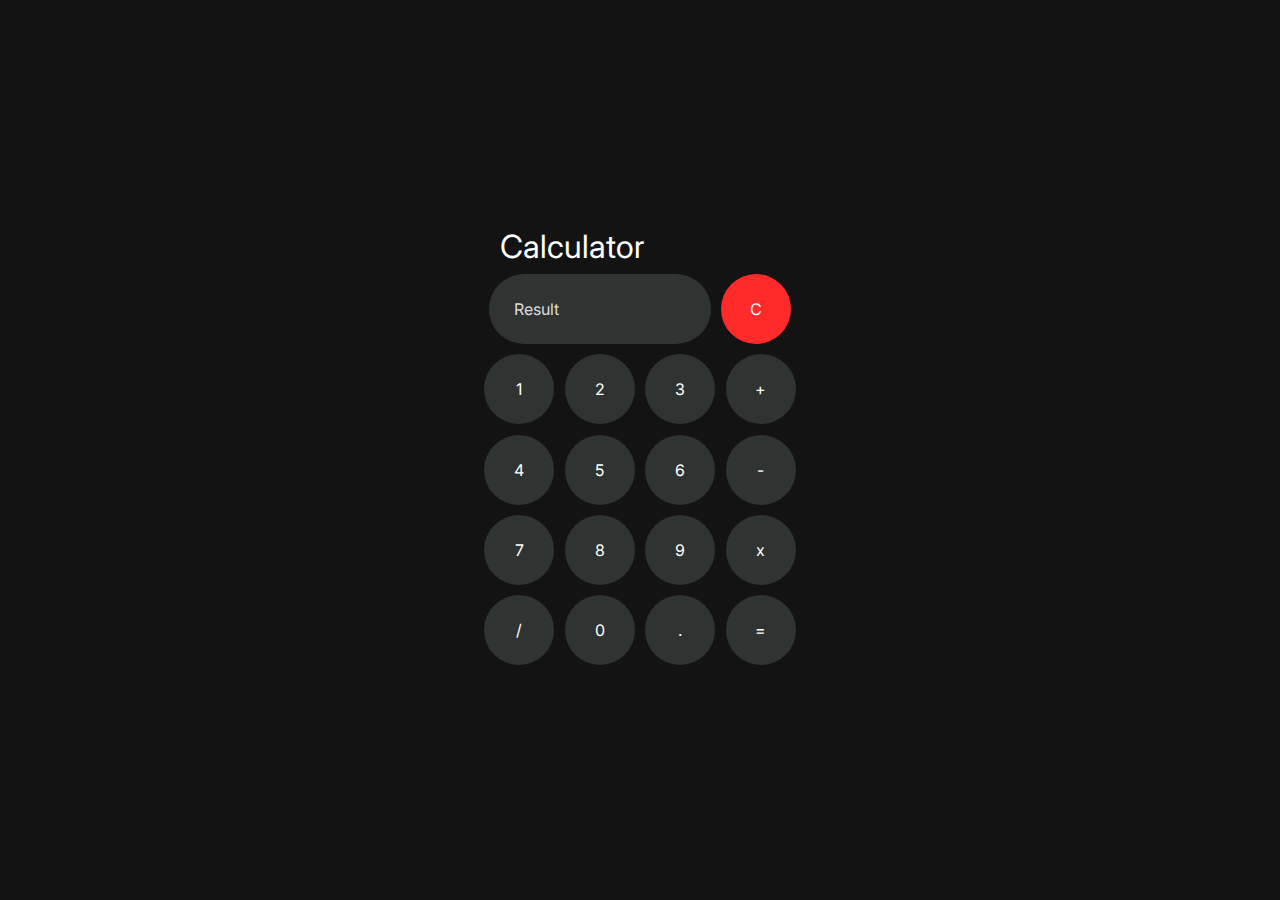
<file: FS Projects/calculator/index.html>
<!DOCTYPE html>
<html lang="en">

<head>
  <meta charset="utf-8" />
  <meta http-equiv="X-UA-Compatible" content="IE=edge" />
  <title>Calculator</title>
  <meta name="description" content="Simple Calculator With Dark Mode." />
  <meta name="viewport" content="width=device-width, initial-scale=1" />
  <link rel="icon" type="image/x-icon" href="assets/calculator.ico">
  <link rel="stylesheet" href="styles/dark.css" id="theme" />
  <link rel="preconnect" href="https://fonts.googleapis.com">
  <link rel="preconnect" href="https://fonts.gstatic.com" crossorigin>
  <link href="https://fonts.googleapis.com/css2?family=Inter:wght@300;400&display=swap" rel="stylesheet">
</head>

<body>
  <div class="wrapper">
    <div class="container">
      <div class="header-container">
        
        <h1 id="toast">Calculator</h1>
        
      </div>
      <div class="first-row">
        <input type="text" name="result" id="result" placeholder="Result" readonly />
        <input type="button" value="C" onclick="result.value=''" id="clear-button" />
      </div>
      <div class="second-row">
        <input type="button" value="1" onclick="liveScreen(1)" />
        <input type="button" value="2" onclick="liveScreen(2)" />
        <input type="button" value="3" onclick="liveScreen(3)" />
        <input type="button" value="+" onclick="liveScreen('+')" />
      </div>
      <div class="third-row">
        <input type="button" value="4" onclick=" liveScreen(4)" />
        <input type="button" value="5" onclick=" liveScreen(5)" />
        <input type="button" value="6" onclick=" liveScreen(6)" />
        <input type="button" value="-" onclick="liveScreen('-')" />
      </div>
      <div class="fourth-row">
        <input type="button" value="7" onclick="liveScreen(7)" />
        <input type="button" value="8" onclick="liveScreen(8)" />
        <input type="button" value="9" onclick=" liveScreen(9)" />
        <input type="button" value="x" onclick="liveScreen('*')" />
      </div>
      <div class="fifth-row">
        <input type="button" value="/" onclick="liveScreen('/')" />
        <input type="button" value="0" onclick="liveScreen(0)" />
        <input type="button" value="." onclick="liveScreen('.')" />
        <input type="button" value="=" onclick="calculate(result.value)" />
      </div>
    </div>
  </div>
  <script src="scripts/script.js">
  </script>
</body>

</html>
</file>
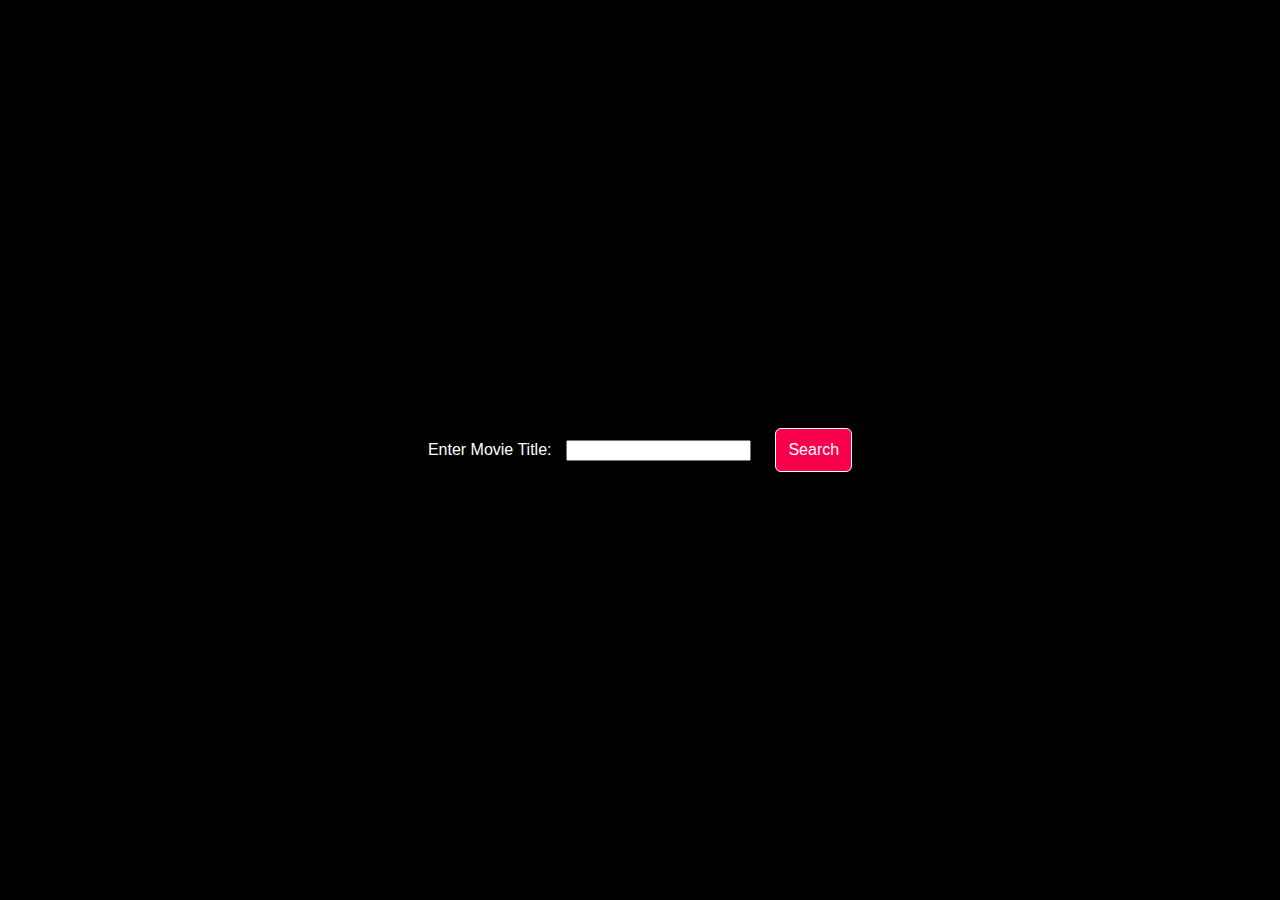
<file: FS Projects/movie search app/index.html>
<!DOCTYPE html>
<html lang="en">
<head>
    <meta charset="UTF-8">
    <meta name="viewport" content="width=device-width, initial-scale=1.0">
    <title>Movie Search App</title>
    <link rel="stylesheet" href="style.css">
</head>
<body>
    <div>
        <label for="movieTitle">Enter Movie Title:</label>
        <input type="text" id="movieTitle" />
        <button type="button" onclick="searchMovie()">Search</button>
    </div>
    
    <div id="movieDetails" class="hidden">
        <!-- Movie details  -->
    </div>

    <script>
        const apiKey = "297132f846bcb2f1e69f6220c43cd4c3";
        const apiUrl = "https://api.themoviedb.org/3/search/movie";

        function searchMovie() {
            const title = document.getElementById("movieTitle").value;
            const movieDetailsContainer = document.getElementById("movieDetails");

            if (title.trim() === "") {
                alert("Please enter a movie title");
                return;
            }

            const url = `${apiUrl}?api_key=${apiKey}&query=${title}`;

            console.log("Loading...");

            fetch(url)
                .then(response => response.json())
                .then(data => {
                    displayMovieDetails(data.results[0]);
                    movieDetailsContainer.classList.remove("hidden");
                })
                .catch(error => {
                    console.error('Error fetching data:', error);
                });
        }

        function displayMovieDetails(movie) {
            const movieDetailsContainer = document.getElementById("movieDetails");

            if (!movieDetailsContainer) {
                console.error("Movie details container not found");
                return;
            }

            if (!movie) {
                movieDetailsContainer.innerHTML = "Movie not found";
                return;
            }

            const { title, overview, release_date, vote_average, poster_path } = movie;

            const movieDetailsHTML = `
                <h2>${title}</h2>
                <p>${overview}</p>
                <p>Release Date: ${release_date}</p>
                <p>Rating: ${vote_average}</p>
                <img src="https://image.tmdb.org/t/p/w500${poster_path}" alt="${title} Poster" />
            `;

            movieDetailsContainer.innerHTML = movieDetailsHTML;
        }
    </script>
</body>
</html>
</file>
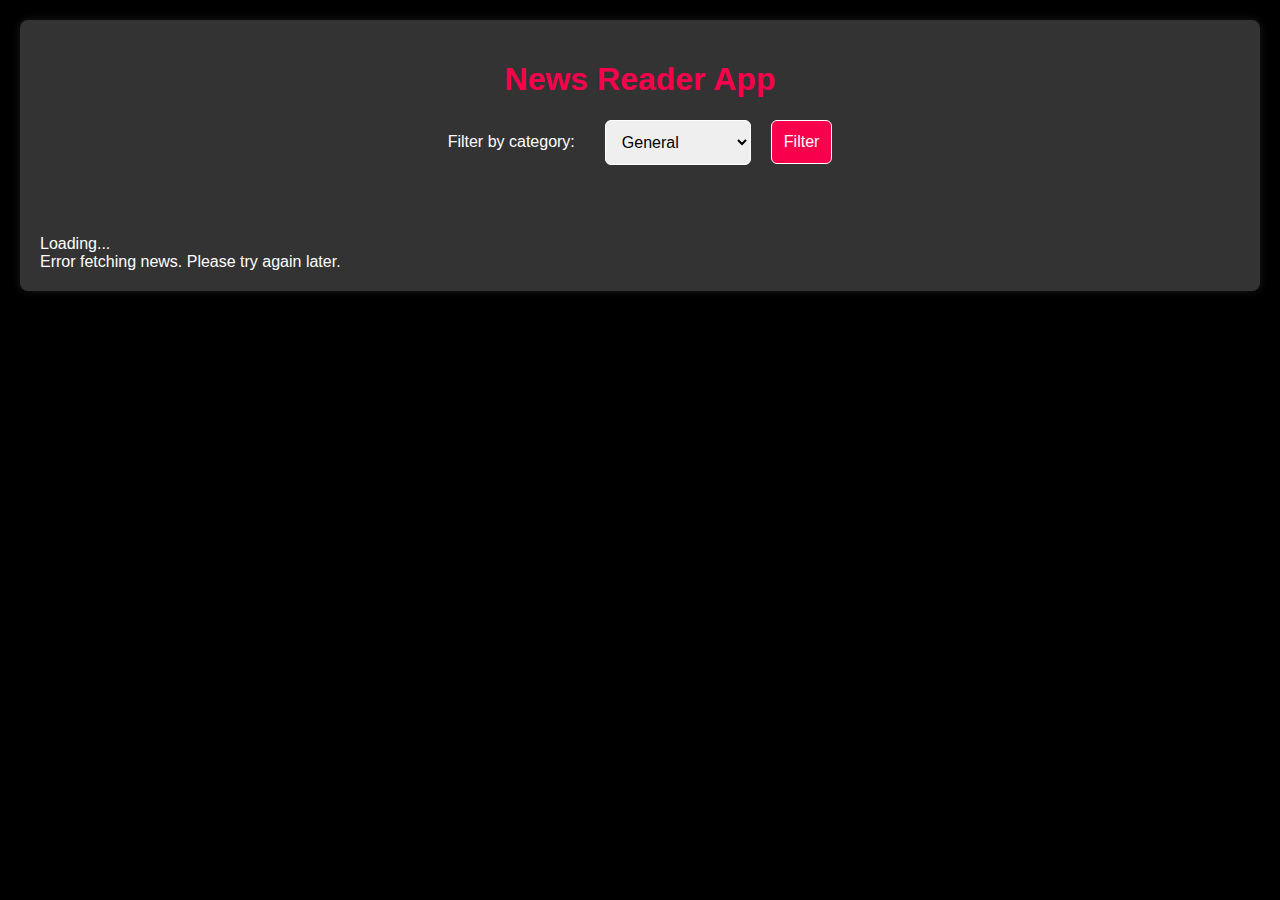
<file: FS Projects/newspaper-api/index.html>
<!DOCTYPE html>
<html lang="en">
<head>
    <meta charset="UTF-8">
    <meta name="viewport" content="width=device-width, initial-scale=1.0">
    <link rel="stylesheet" href="styles.css">
    <title>News Reader App</title>
</head>
<body>
    <div class="container">
        <h1>News Reader App</h1>

        <div id="filter-container">
            <label for="category">Filter by category:</label>
            <select id="category">
                <option value="general">General</option>
                <option value="business">Business</option>
                <option value="entertainment">Entertainment</option>
                <option value="health">Health</option>
                <option value="science">Science</option>
                <option value="sports">Sports</option>
                <option value="technology">Technology</option>
            </select>
            
            <button onclick="getNews()">Filter</button>
        </div><br>

        <ul id="news-list"></ul>

        <div id="loading" class="hidden">Loading...</div>
        <div id="error" class="hidden">Error fetching news. Please try again later.</div>
    </div>

    <script src="script.js"></script>
</body>
</html>
</file>
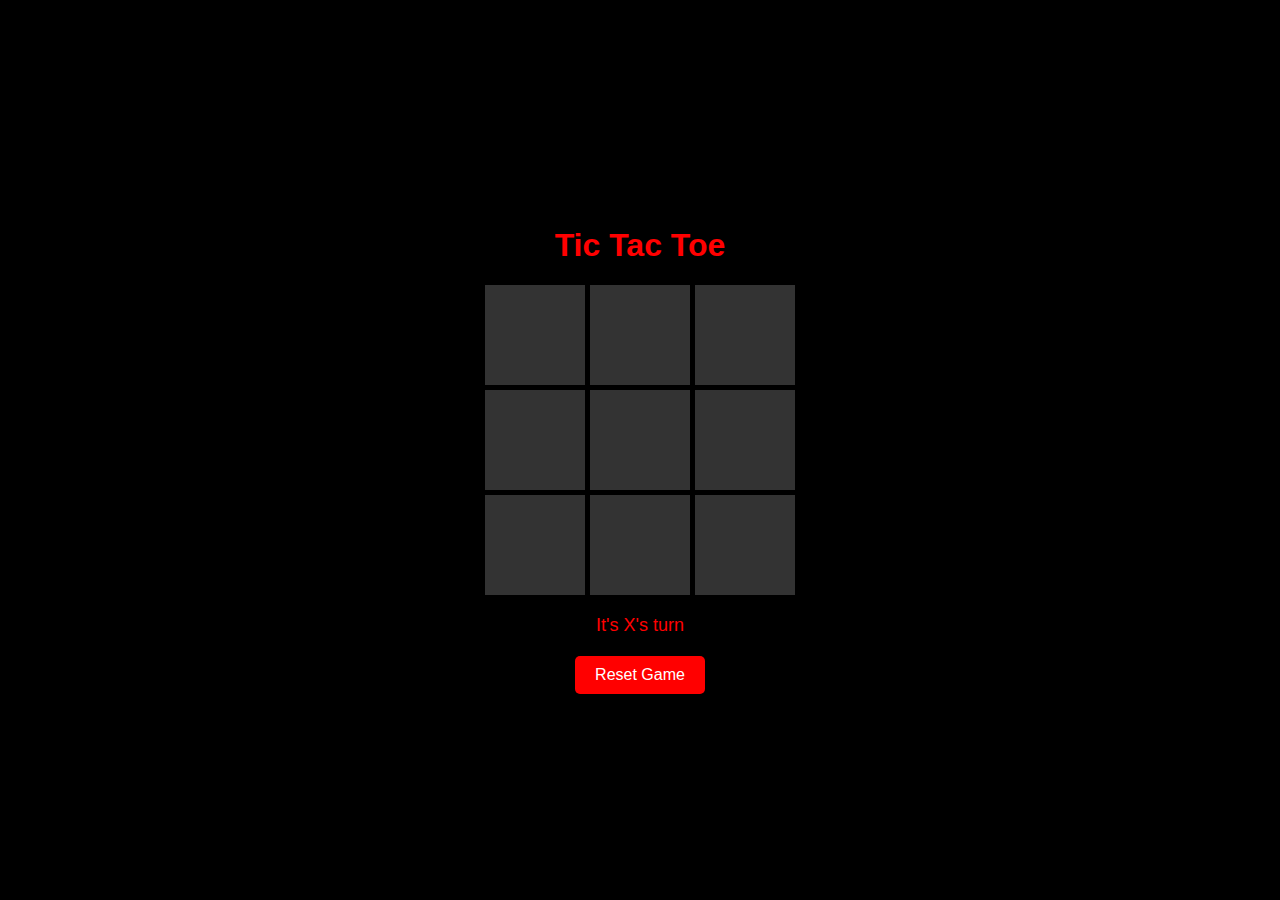
<file: FS Projects/Tic Tac Toe/index.html>
<!DOCTYPE html>
<html lang="en">
<head>
    <meta charset="UTF-8">
    <meta name="viewport" content="width=device-width, initial-scale=1.0">
    <link rel="stylesheet" href="styles.css">
    <title>Tic Tac Toe</title>
</head>
<body>
    <div class="container">
        <h1>Tic Tac Toe</h1>
        <div class="board" id="board">
            <div class="cell" data-index="0"></div>
            <div class="cell" data-index="1"></div>
            <div class="cell" data-index="2"></div>
            <div class="cell" data-index="3"></div>
            <div class="cell" data-index="4"></div>
            <div class="cell" data-index="5"></div>
            <div class="cell" data-index="6"></div>
            <div class="cell" data-index="7"></div>
            <div class="cell" data-index="8"></div>
        </div>
        <div class="message" id="message">It's X's turn</div>
        <button class="reset-btn" id="reset-btn">Reset Game</button>
    </div>
    <script src="script.js"></script>
</body>
</html>
</file>
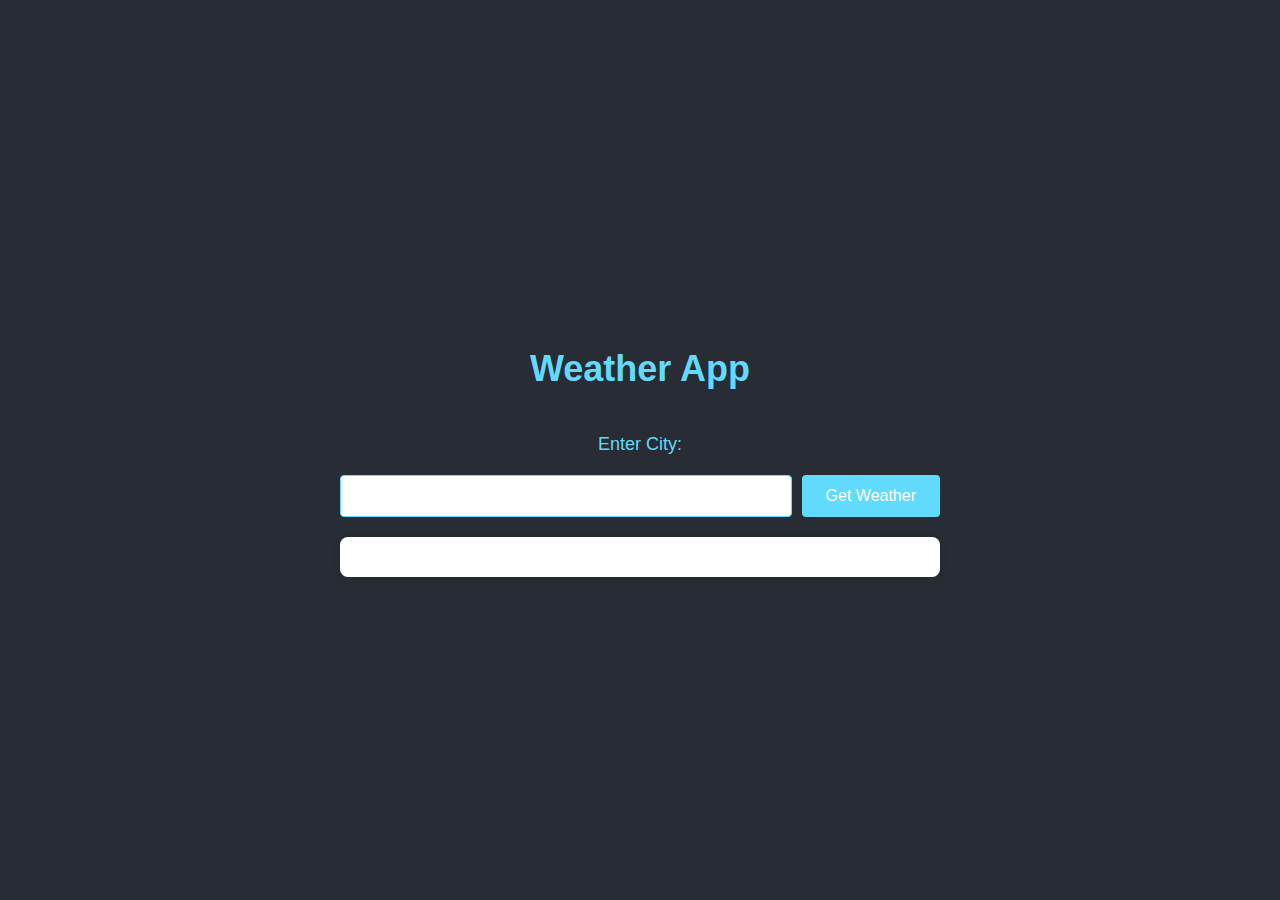
<file: FS Projects/weather-api/index.html>
<!DOCTYPE html>
<html lang="en">
<head>
    <meta charset="UTF-8">
    <meta name="viewport" content="width=device-width, initial-scale=1.0">
    <title>Weather App</title>
    <link rel="stylesheet" href="styles.css">
</head>
<body>
    <div class="container">
        <h1>Weather App</h1>
        <label for="cityInput">Enter City:</label>
        <div class="input-container">
            <input type="text" id="cityInput">
            <button onclick="getWeather()">Get Weather</button>
        </div>
        <div id="weatherInfo" class="grid-container"></div>
    </div>
    <script src="script.js"></script>
</body>
</html>
</file>
<file: FS Projects/calculator/styles/dark.css>
* {
  box-sizing: border-box;
  padding: 0;
  margin: 0;
  font-family: Inter, -apple-system, BlinkMacSystemFont, 'Segoe UI', 'Open Sans';
  
}

::placeholder {
  color: rgb(221, 221, 221);
}

.wrapper {
  height: 100vh;
  width: 100%;
  display: flex;
  justify-content: center;
  flex-direction: column;
  align-items: center;
  background-color: rgb(20, 19, 19);
  transition: 0.8s all;
  
}

h1 {
  margin-bottom: 1.5%;
  color: #fff;
  font-weight: normal;
}

.container {
  width: 350px;
  display: flex;
  justify-content: center;
  flex-direction: column;
  align-items: center;
}

.header-container {
  display: flex;
  justify-content: space-between;
  align-items: center;
  width: 80%;
}

input {
  padding: 25px;
  color: rgb(255, 255, 255);
  font-size: 1em;
  cursor: pointer;
  width: 70px;
  background-color: rgb(47, 51, 50);
  border: none;
  outline: none;
  border-radius: 100px;
  margin: 0.2em;
}

.first-row,
.second-row,
.third-row,
.fourth-row,
.fifth-row {
  margin-bottom: 4px;
}

input[type="text"] {
  background-color: rgb(47, 51, 50);
  width: 222.5px;
}

input[type="button"]:hover {
  background-color: rgb(101, 101, 101);
  color: #fff;
  transform: scale(1.05);
  
}

#clear-button {
  color: #fff;
  background-color: rgb(255, 42, 42);
}

a {
  text-decoration: none;
  color: #fff;
}
</file>
<file: FS Projects/movie search app/style.css>
body {
    font-family: 'Segoe UI', Tahoma, Geneva, Verdana, sans-serif;
    margin: 0;
    padding: 0;
    background-color: #000;
    color: #fff;
    display: flex;
    flex-direction: column;
    align-items: center;
    justify-content: center;
    height: 100vh; 
}

.container {
    max-width: 1200px;
    margin: 20px auto;
    padding: 20px;
    background-color: #333;
    box-shadow: 0 0 10px rgba(255, 255, 255, 0.1);
    border-radius: 8px;
}

h1 {
    text-align: center;
    color: #f9004d;
}

#filter-container {
    margin-bottom: 20px;
    display: flex;
    align-items: center;
    justify-content: center;
}

label {
    margin-right: 10px;
    color: #fff;
}

select, button {
    padding: 12px;
    font-size: 16px;
    border: 1px solid #fff;
    border-radius: 6px;
    margin-left: 20px;
}

button {
    background-color: #f9004d;
    color: #fff;
    cursor: pointer;
    transition: background-color 0.3s;
}

button:hover {
    background-color: #c10039;
}

ul {
    list-style: none;
    padding: 0;
    display: grid;
    grid-template-columns: repeat(auto-fill, minmax(300px, 1fr));
    gap: 20px;
}

li {
    margin-bottom: 20px;
    padding: 20px;
    background: linear-gradient(to right, #000 50%, #111 50%);
    background-size: 200% 100%;
    color: #fff;
    border: 1px solid #666;
    border-radius: 8px;
    transition: transform 0.3s, box-shadow 0.3s, background-position 0.3s;
    padding-left: 20px; 
}

li:hover {
    transform: scale(1.05);
    box-shadow: 0 0 10px rgba(255, 255, 255, 0.2);
    background-position: -100% 0;
}

img {
    max-width: 100%;
    height: 300px;
    border-radius: 6px;
}

@media (max-width: 768px) {
    li {
        grid-column: span 2;
    }
}

#movieDetails {
    display: none;
    flex-direction: column;
    align-items: center;
    justify-content: center;
    border: 1px solid #fff;
    padding: 20px;
    border-radius: 8px;
    margin-top: 20px;
    max-width: 600px;
}

#movieDetails h2,
#movieDetails p,
#movieDetails img {
    text-align: center;
}

#movieDetails img {
    margin-top: 20px;
}

#movieDetails:not(.hidden) {
    display: flex;
    flex-direction: column;
    align-items: center;
    justify-content: center;
    border: 1px solid #fff;
    padding: 20px;
    border-radius: 8px;
    margin-top: 20px;
    max-width: 600px;
}
</file>
<file: FS Projects/newspaper-api/styles.css>
body {
    font-family: 'Segoe UI', Tahoma, Geneva, Verdana, sans-serif;
    margin: 0;
    padding: 0;
    background-color: #000;
    color: #fff;
}

.container {
    max-width: 1200px;
    margin: 20px auto;
    padding: 20px;
    background-color: #333;
    box-shadow: 0 0 10px rgba(255, 255, 255, 0.1);
    border-radius: 8px;
}

h1 {
    text-align: center;
    color: #f9004d;
}

#filter-container {
    margin-bottom: 20px;
    display: flex;
    align-items: center;
    justify-content: center;
}

label {
    margin-right: 10px;
    color: #fff;
}

select, button {
    padding: 12px;
    font-size: 16px;
    border: 1px solid #fff;
    border-radius: 6px;
    margin-left: 20px;
}

button {
    background-color: #f9004d;
    color: #fff;
    cursor: pointer;
    transition: background-color 0.3s;
}

button:hover {
    background-color: #c10039;
}

ul {
    list-style: none;
    padding: 0;
    display: grid;
    grid-template-columns: repeat(auto-fill, minmax(300px, 1fr));
    gap: 20px;
}

li {
    margin-bottom: 20px;
    padding: 20px;
    background-color: black;
    border: 1px solid #666;
    border-radius: 8px;
    transition: transform 0.3s, box-shadow 0.3s;
}

li:hover {
    transform: scale(1.05);
    box-shadow: 0 0 10px rgba(255, 255, 255, 0.2);
}

img {
    max-width: 100%;
    height: auto;
    border-radius: 6px;
}

@media (max-width: 768px) {
    li {
        grid-column: span 2;
    }
}
</file>
<file: FS Projects/Tic Tac Toe/styles.css>
body {
    font-family: 'Arial', sans-serif;
    background-color: #000;
    margin: 0;
    display: flex;
    justify-content: center;
    align-items: center;
    height: 100vh;
    color: #fff;
}

.container {
    text-align: center;
}

h1 {
    color: #ff0000;
}

.board {
    display: grid;
    grid-template-columns: repeat(3, 100px);
    grid-gap: 5px;
    margin-top: 20px;
}

.cell {
    width: 100px;
    height: 100px;
    background-color: #333;
    display: flex;
    justify-content: center;
    align-items: center;
    font-size: 24px;
    color: #fff;
    cursor: pointer;
    transition: background-color 0.3s, color 0.3s;
}

.cell:hover {
    background-color: #555;
    transform: scale(1.1);
}

.message {
    margin-top: 20px;
    font-size: 18px;
    color: #ff0000;
    transition: color 0.3s;
}

.message:hover {
    color: #ff4500;
    transform: rotate(5deg);
}

.reset-btn {
    margin-top: 20px;
    padding: 10px 20px;
    font-size: 16px;
    cursor: pointer;
    background-color: #ff0000; 
    color: #fff;
    border: none;
    border-radius: 5px;
    transition: background-color 0.3s;
}

.reset-btn:hover {
    background-color: #c9302c;
    transform: translateY(-3px);
    box-shadow: 0 4px 6px rgba(0, 0, 0, 0.1);
}

.message:hover {
    animation: popUp 0.3s ease-out;
}

@keyframes popUp {
    0% {
        transform: scale(1);
    }
    50% {
        transform: scale(1.1);
    }
    100% {
        transform: scale(1);
    }
}
</file>
<file: FS Projects/weather-api/styles.css>
body {
    font-family: 'Segoe UI', Tahoma, Geneva, Verdana, sans-serif;
    background-color: #282c34;
    color: #ffffff;
    display: grid;
    place-items: center;
    height: 100vh;
    margin: 0;
}

.container {
    display: grid;
    gap: 20px;
    text-align: center;
    max-width: 600px;
    width: 90%;
}

h1 {
    font-size: 36px;
    color: #61dafb;
}

label {
    font-size: 18px;
    color: #61dafb;
}

.input-container {
    display: grid;
    grid-template-columns: 1fr auto;
    gap: 10px;
}

#cityInput {
    padding: 10px;
    font-size: 16px;
    border: 1px solid #61dafb;
    border-radius: 4px;
    color: #333;
    width: 100%;
    box-sizing: border-box;
}

button {
    padding: 12px 24px;
    font-size: 16px;
    cursor: pointer;
    background-color: #61dafb;
    color: #ffffff;
    border: none;
    border-radius: 4px;
    transition: background-color 0.3s ease, transform 0.3s ease;
    width: 100%;
    box-sizing: border-box;
}

button:hover {
    background-color: #218cff;
    transform: scale(1.05);
}

#weatherInfo {
    display: grid;
    grid-template-columns: repeat(1, 1fr);
    gap: 20px;
    padding: 20px;
    background-color: #ffffff;
    color: #000000;
    border-radius: 8px;
    box-shadow: 0 0 10px rgba(0, 0, 0, 0.1);
    transition: transform 0.3s ease;
}

#weatherInfo:hover {
    transform: scale(1.05);
}

.grid-item {
    text-align: center;
}

p {
    font-size: 18px;
    margin-bottom: 10px;
    color: #000000;
}

img {
    width: 60px;
    height: 60px;
    transition: transform 0.3s ease;
}

img:hover {
    transform: rotate(360deg);
}

@media only screen and (max-width: 600px) {
    .input-container {
        grid-template-columns: 1fr;
    }
}
</file>
